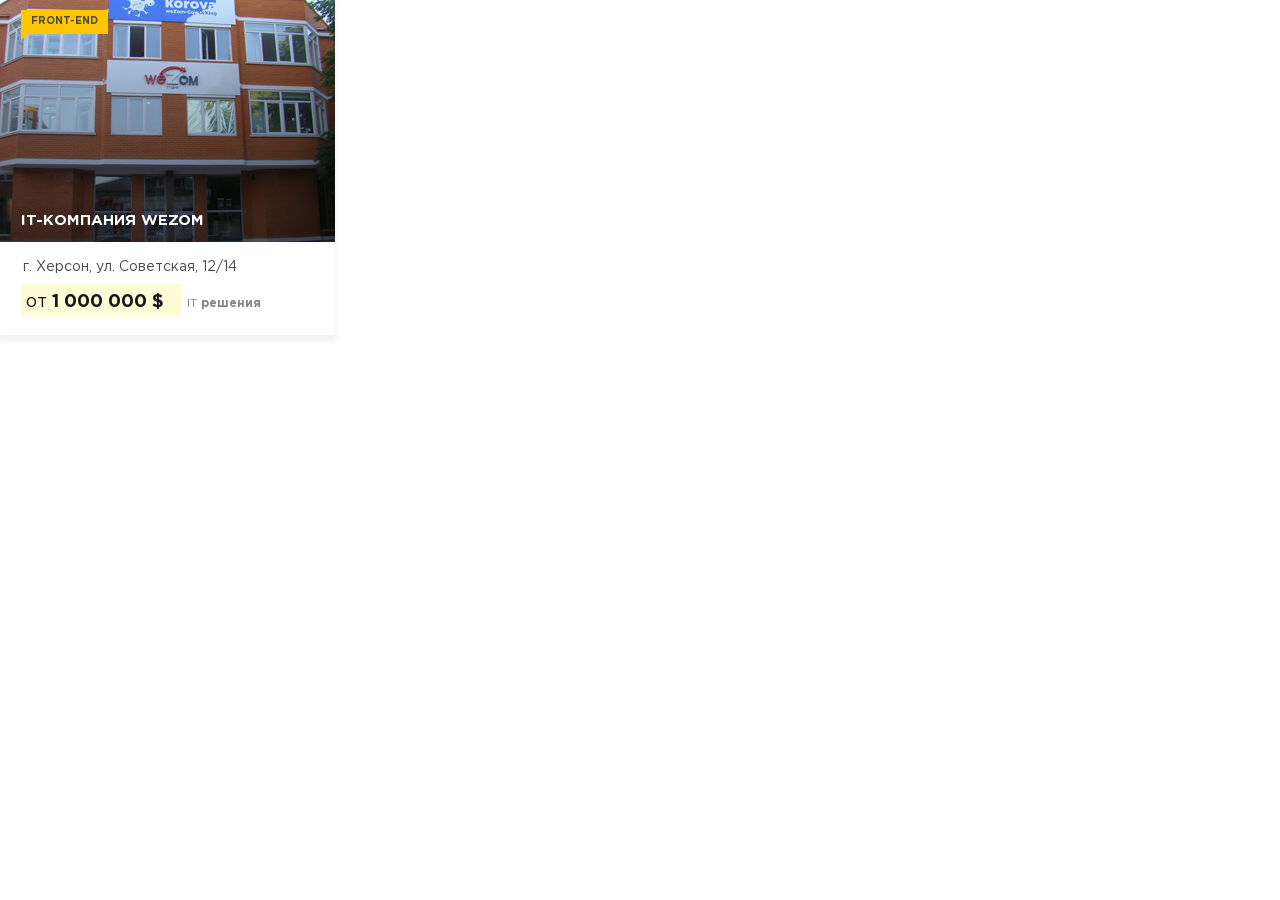
<file: wz_test/index.html>
<!DOCTYPE html>
<html lang="ru">

<head>
    <meta charset="UTF-8">
    <meta name="viewport" content="width=device-width, initial-scale=1.0">
    <title>Card</title>
    <link rel="stylesheet" href="./css/reset.css">
    <link rel="stylesheet" href="./css/main.css">
</head>

<body>
    <div class="card">
        <div class="card__thumb">
            <div class="card__thumb__container">
                <span class="label label_yellow">Front-end</span>
                <a href="/">
                    <h2 class="card__title">IT-Компания Wezom</h2>
                </a>
            </div>
            <img src="./img/wezom_office.jpg" alt="">
        </div>
        <div class="card__description">
            <div class="card__adress">г. Херсон, ул. Советская, 12/14</div>
            <div class="card__row">
                <div class="card__price">от <strong>1 000 000 $</strong></div><span class="card__category">IT <strong>решения</strong></span>
            </div>
        </div>
    </div>
</body>

</html>
</file>
<file: wz_test/css/main.css>
@import url('./fonts/gothamPro.css');

body {
    font-family: 'Gotham Pro', sans-serif;
}
a {
    text-decoration: none;
}
strong {
    font-weight: 700;
}
.card {
    width: 335px;
    box-shadow: 0 5px 5px 1px rgba(23, 24, 25, 0.05);
    background-color: #ffffff;
}
.card__thumb {
    height: 242px;
    position: relative;
}
.card__thumb img {
    width: 100%;
    height: 100%;
    object-fit: cover;
    object-position: 50% 50%;
}
.card__thumb__container {
    padding: 10px 21px 14px 21px;
    width: 100%;
    height: 100%;
    position: absolute;
    display: flex;
    flex-direction: column;
    justify-content: space-between;
    align-items: flex-start;
    background: linear-gradient(0deg, rgba(0,0,0,.5) 0%, rgba(0,0,0,0) 100%);
}
.card__title {
    color: #ffffff;
    font-size: 15px;
    font-weight: 700;
    text-transform: uppercase;
}
.card__description {
    padding: 18px 21px;
}
.card__adress {
    color: #48494a;
    padding-left: 2px;
    font-size: 14px;
    font-weight: 400;
    margin-bottom: 10px;
}
.card__price {
    display: inline-block;
    color: #161617;
    font-size: 18px;
    background-color: #fffbd7;
    padding: 9px 17px 6px 5px;
    margin-right: 6px;
}
.card__category {
    color: #80848d;
    font-size: 12px;
}
.label {
    display: inline-block;
    position: relative;
    color: #48494a;
    padding: 7px 10px;
    font-size: 10px;
    font-weight: 700;
    text-transform: uppercase;
    background-color: #fff;
}
.label:before {
    content: ' ';
    position: absolute;
    left: 0;
    bottom: -6px;
    width: 0;
    height: 0;
    border-left: 7px solid #fff;
    border-top: 6px solid transparent;
    border-bottom: 6px solid transparent;
}
.label_yellow {
    background-color: #ffc600;
}
.label_yellow:before {
    border-color: transparent transparent transparent #ffc600;
}
</file>
